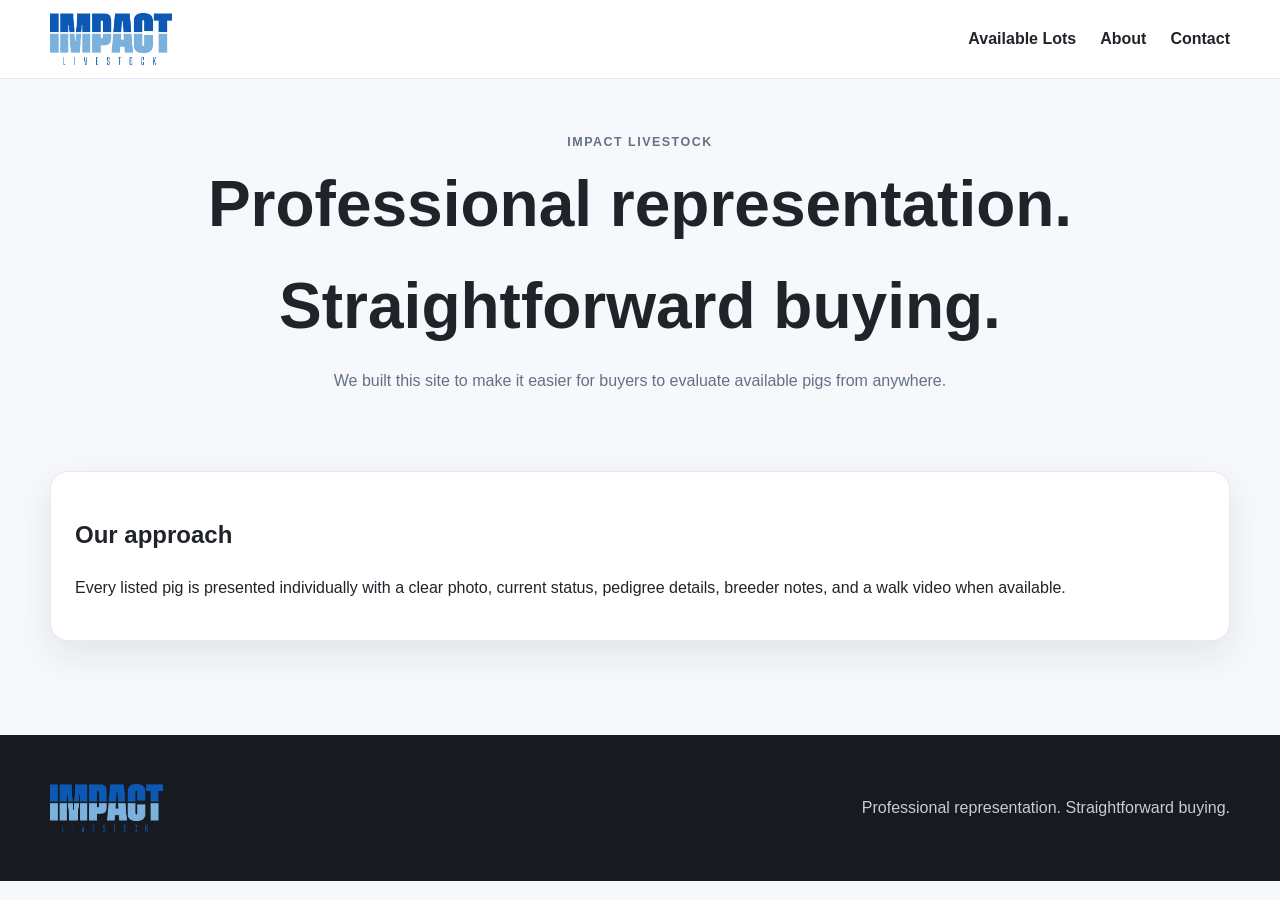
<file: about.html>
<!doctype html><html lang="en"><head><meta charset="utf-8"><meta name="viewport" content="width=device-width,initial-scale=1"><title>About | Impact Livestock</title><link rel="stylesheet" href="css/style.css"></head><body><header class="site-header"><div class="container nav"><a class="brand" href="index.html"><img src="images/logo.png" alt="Impact Livestock"></a><nav class="nav-links"><a href="pigs/index.html">Available Lots</a><a class="hide-mobile" href="about.html">About</a><a href="contact.html">Contact</a></nav></div></header><main><section class="page-header"><div class="container"><p class="eyebrow">Impact Livestock</p><h1>Professional representation. Straightforward buying.</h1><p>We built this site to make it easier for buyers to evaluate available pigs from anywhere.</p></div></section><section class="section"><div class="container"><div class="card"><h2>Our approach</h2><p>Every listed pig is presented individually with a clear photo, current status, pedigree details, breeder notes, and a walk video when available.</p></div></div></section></main><footer class="site-footer"><div class="container footer-grid"><img src="images/logo.png" alt="Impact Livestock"><p>Professional representation. Straightforward buying.</p></div></footer></body></html>
</file>
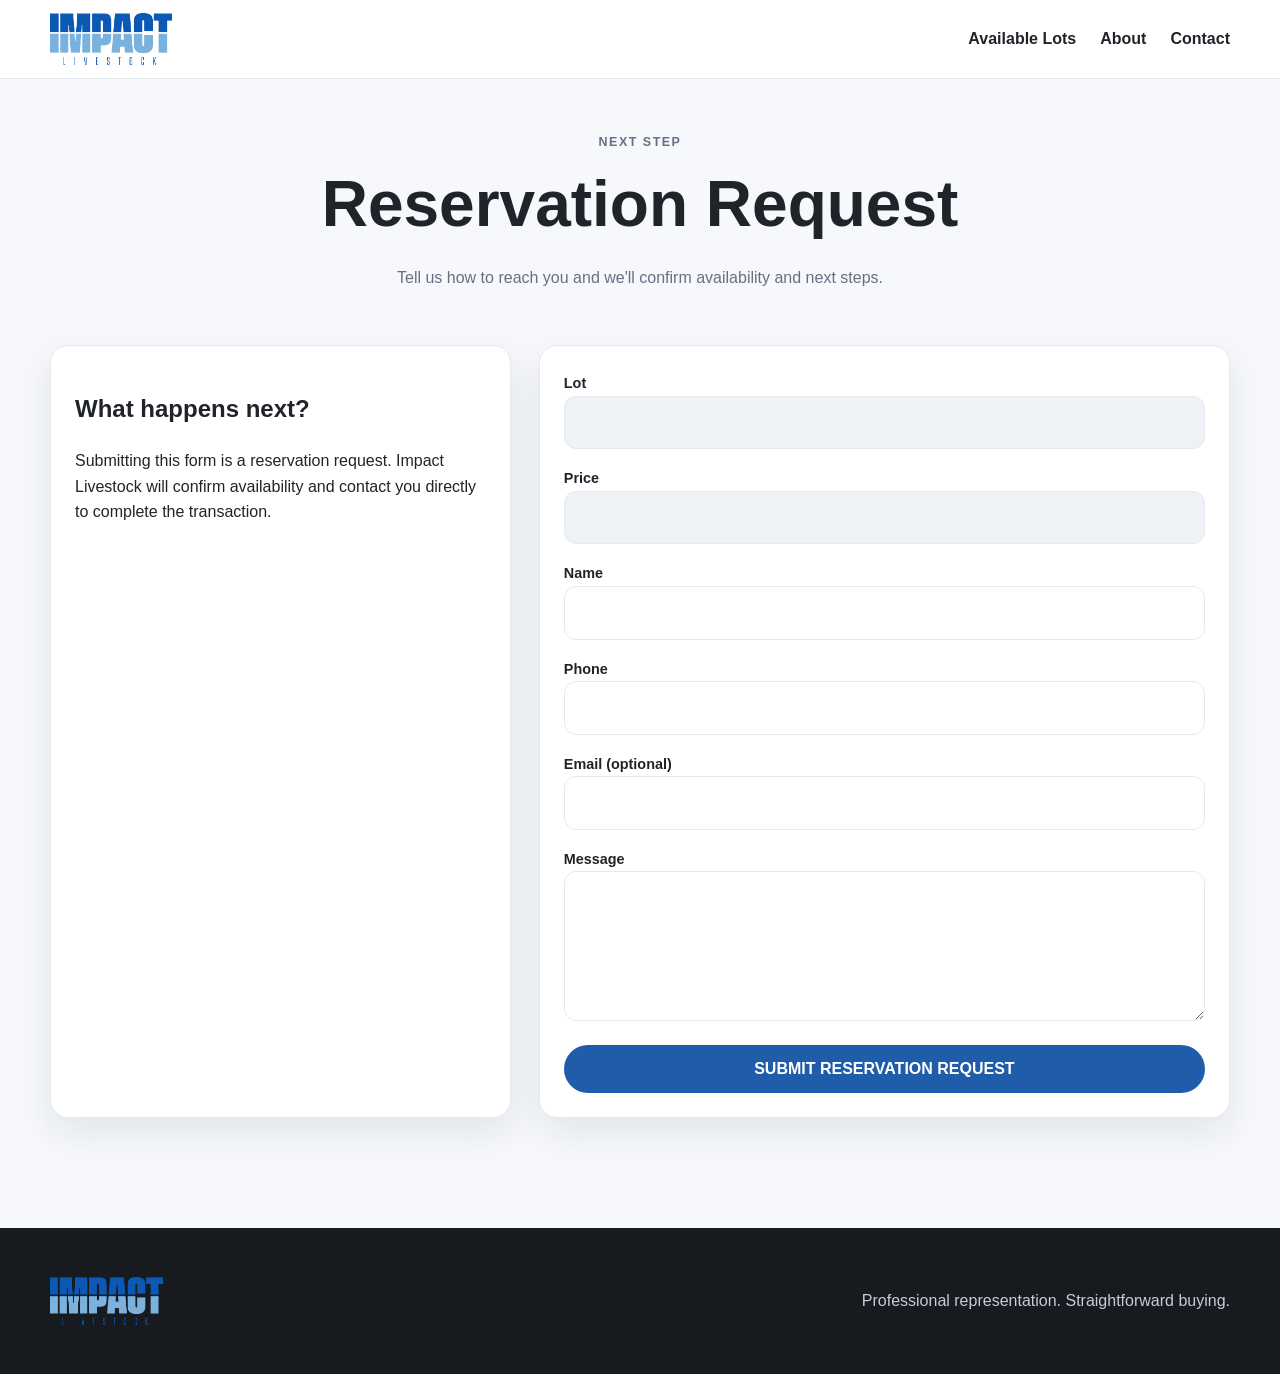
<file: contact.html>
<!doctype html><html lang="en"><head><meta charset="utf-8"><meta name="viewport" content="width=device-width,initial-scale=1"><title>Reserve | Impact Livestock</title><link rel="stylesheet" href="css/style.css"></head><body><header class="site-header"><div class="container nav"><a class="brand" href="index.html"><img src="images/logo.png" alt="Impact Livestock"></a><nav class="nav-links"><a href="pigs/index.html">Available Lots</a><a class="hide-mobile" href="about.html">About</a><a href="contact.html">Contact</a></nav></div></header><main><section class="page-header"><div class="container"><p class="eyebrow">Next step</p><h1>Reservation Request</h1><p id="contact-intro">Tell us how to reach you and we'll confirm availability and next steps.</p></div></section><section><div class="container contact-grid"><aside class="card"><h2>What happens next?</h2><p>Submitting this form is a reservation request. Impact Livestock will confirm availability and contact you directly to complete the transaction.</p></aside><div class="card"><form class="form-grid" id="interest-form"><div><label>Lot</label><input id="lot" name="lot" readonly></div><div><label>Price</label><input id="price" name="price" readonly></div><div><label>Name</label><input name="name" required></div><div><label>Phone</label><input name="phone" type="tel" required></div><div><label>Email (optional)</label><input name="email" type="email"></div><div><label>Message</label><textarea name="message"></textarea></div><button class="button full" id="submit-label" type="submit">SUBMIT RESERVATION REQUEST</button></form></div></div></section></main><footer class="site-footer"><div class="container footer-grid"><img src="images/logo.png" alt="Impact Livestock"><p>Professional representation. Straightforward buying.</p></div></footer><script src="js/main.js"></script></body></html>
</file>
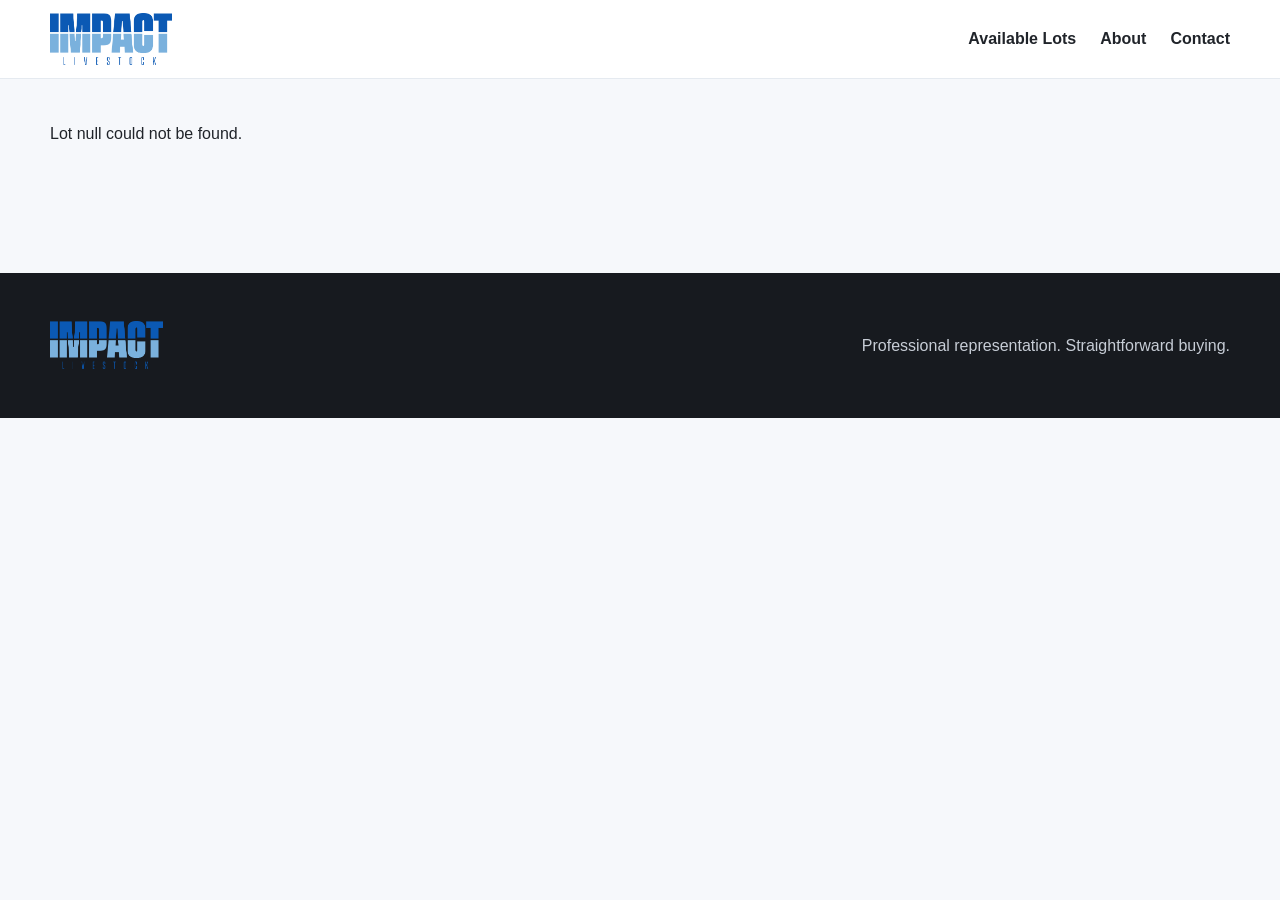
<file: pigs/tag.html>
<!doctype html><html lang="en"><head><meta charset="utf-8"><meta name="viewport" content="width=device-width,initial-scale=1"><title>Lot | Impact Livestock</title><link rel="stylesheet" href="../css/style.css"></head><body data-data-url="../data/pigs.json"><header class="site-header"><div class="container nav"><a class="brand" href="../index.html"><img src="../images/logo.png" alt="Impact Livestock"></a><nav class="nav-links"><a href="index.html">Available Lots</a><a class="hide-mobile" href="../about.html">About</a><a href="../contact.html">Contact</a></nav></div></header><main class="detail-shell"><div class="container" id="lot-detail"><div class="empty-state">Loading lot…</div></div></main><footer class="site-footer"><div class="container footer-grid"><img src="../images/logo.png" alt="Impact Livestock"><p>Professional representation. Straightforward buying.</p></div></footer><div class="sticky-cta" id="sticky-cta"></div><script src="../js/main.js"></script></body></html>
</file>
<file: css/style.css>
/* Impact Livestock V2.1 visual polish */
:root{--primary:#1F5DAA;--primary-dark:#184A88;--charcoal:#20242A;--muted:#667085;--surface:#fff;--background:#F6F8FB;--border:#E5EAF0;--success-bg:#E8F7ED;--success:#1E7A43;--pending-bg:#FFF4DA;--pending:#8A6200;--sold-bg:#F7E8E8;--sold:#922E2E;--shadow:0 14px 36px rgba(22,34,51,.09);--radius:18px;--max-width:1180px}
*{box-sizing:border-box}html{scroll-behavior:smooth}body{margin:0;font-family:-apple-system,BlinkMacSystemFont,"Segoe UI",Roboto,Helvetica,Arial,sans-serif;color:var(--charcoal);background:var(--background);line-height:1.6}img,video{max-width:100%;display:block}a{text-decoration:none;color:inherit}button,input,textarea{font:inherit}.container{width:min(calc(100% - 32px),var(--max-width));margin:0 auto}
.site-header{position:sticky;top:0;z-index:50;background:rgba(255,255,255,.96);border-bottom:1px solid var(--border);backdrop-filter:blur(10px)}.nav{min-height:78px;display:flex;align-items:center;justify-content:space-between;gap:24px}.brand img{height:52px}.nav-links{display:flex;gap:24px;font-weight:700}.nav-links a:hover{color:var(--primary)}
.button{display:inline-flex;align-items:center;justify-content:center;min-height:48px;padding:0 24px;border:0;border-radius:999px;background:var(--primary);color:#fff;font-weight:900;cursor:pointer}.button:hover{background:var(--primary-dark)}.button.secondary{background:#fff;color:var(--primary);border:1px solid var(--border)}.button.full{width:100%}
.hero{padding:50px 0 34px}.hero-grid{display:grid;grid-template-columns:.9fr 1.1fr;gap:44px;align-items:center}.eyebrow{color:var(--primary);font-weight:900;text-transform:uppercase;letter-spacing:.12em;font-size:.78rem;margin:0 0 12px}.hero h1{font-size:clamp(2.5rem,6vw,4.6rem);line-height:1.02;margin:0 0 20px}.hero p{font-size:1.15rem;color:var(--muted);margin:0 0 28px}.hero-media{border-radius:26px;overflow:hidden;background:#111;box-shadow:var(--shadow);border:1px solid var(--border)}.hero-video{width:100%;aspect-ratio:16/9;object-fit:cover;background:#111}
.section{padding:54px 0}.feature-grid{display:grid;grid-template-columns:repeat(4,1fr);gap:18px}.feature,.card{background:#fff;border:1px solid var(--border);border-radius:var(--radius);padding:24px;box-shadow:var(--shadow)}.feature p{color:var(--muted);margin:0}
.page-header{padding:54px 0 24px;text-align:center}.page-header h1{font-size:clamp(2.2rem,5vw,4rem);margin:0 0 10px}.page-header p{max-width:760px;margin:0 auto;color:var(--muted)}
.catalog{padding:28px 0 70px}.pig-grid{display:grid;grid-template-columns:repeat(3,1fr);gap:24px}.pig-card{background:#fff;border:1px solid var(--border);border-radius:var(--radius);overflow:hidden;box-shadow:var(--shadow)}.pig-card.pending-card{border:2px solid #E8C968}.pig-card.sold-card{border:2px solid #D9A7A7}.pig-card-media{position:relative;aspect-ratio:4/3;background:#EDF1F6}.pig-card-media img{width:100%;height:100%;object-fit:cover}.pig-card.pending-card img{filter:saturate(.65)}.pig-card.sold-card img{filter:grayscale(.7);opacity:.72}.status-overlay{position:absolute;inset:0;display:flex;align-items:center;justify-content:center}.status-overlay span{background:rgba(32,36,42,.86);color:#fff;font-size:1.45rem;font-weight:950;letter-spacing:.08em;padding:12px 20px;border-radius:999px}.video-pill{position:absolute;right:12px;bottom:12px;background:rgba(32,36,42,.86);color:#fff;border-radius:999px;padding:7px 11px;font-size:.78rem;font-weight:800}.pig-card-content{padding:22px}.pig-card-meta,.pig-card-copy{color:var(--muted)}.pig-card-price{font-size:1.3rem;font-weight:950;margin:0 0 12px}.badge{display:inline-flex;border-radius:999px;padding:6px 11px;font-size:.76rem;font-weight:900;text-transform:uppercase;margin-bottom:12px}.badge.available{background:var(--success-bg);color:var(--success)}.badge.pending{background:var(--pending-bg);color:var(--pending)}.badge.sold{background:var(--sold-bg);color:var(--sold)}
.detail-shell{padding:42px 0 86px}.detail-grid{display:grid;grid-template-columns:1.15fr .85fr;gap:32px;align-items:start}.detail-media,.detail-panel{background:#fff;border:1px solid var(--border);border-radius:var(--radius);box-shadow:var(--shadow);overflow:hidden}.detail-media img{width:100%;aspect-ratio:4/3;object-fit:cover}.video-wrap{padding:18px}.video-frame{width:100%;aspect-ratio:16/9;border:0;border-radius:14px}.no-video{padding:34px;text-align:center;background:#F3F5F8;color:var(--muted);border-radius:14px}.detail-panel{padding:28px;position:sticky;top:100px}.quick-facts{display:grid;grid-template-columns:1fr 1fr;gap:12px;padding:20px 0;border-top:1px solid var(--border);border-bottom:1px solid var(--border)}.fact-wide{grid-column:1/-1}.fact span{display:block;color:var(--muted);font-size:.78rem;text-transform:uppercase;font-weight:800}.price{font-size:1.65rem;font-weight:950;margin:20px 0 10px}.status-explainer{padding:14px 16px;border-radius:14px;margin:0 0 18px;font-weight:700}.status-explainer.pending{background:var(--pending-bg);color:var(--pending)}.status-explainer.sold{background:var(--sold-bg);color:var(--sold)}
.contact-grid{display:grid;grid-template-columns:.8fr 1.2fr;gap:28px;padding:30px 0 70px}.form-grid{display:grid;gap:16px}label{font-weight:800;font-size:.9rem}input,textarea{width:100%;border:1px solid var(--border);border-radius:12px;padding:13px 14px;background:#fff}input[readonly]{background:#EEF1F5;color:#596270;font-weight:800}textarea{min-height:150px}
.site-footer{margin-top:40px;background:#171A1F;color:#fff;padding:44px 0}.footer-grid{display:flex;justify-content:space-between;align-items:center}.site-footer img{height:48px}.site-footer p{color:#C7CDD6}.sticky-cta{display:none}
@media(max-width:900px){.hero-grid,.detail-grid,.contact-grid{grid-template-columns:1fr}.feature-grid{grid-template-columns:1fr 1fr}.pig-grid{grid-template-columns:1fr 1fr}.detail-panel{position:static}}
@media(max-width:640px){.nav-links .hide-mobile{display:none}.brand img{height:42px}.hero{padding:30px 0 18px}.feature-grid,.pig-grid{grid-template-columns:1fr}.footer-grid{flex-direction:column;text-align:center}.sticky-cta{display:block;position:fixed;left:0;right:0;bottom:0;z-index:80;padding:10px 12px;background:rgba(255,255,255,.97);border-top:1px solid var(--border)}body.has-sticky-cta{padding-bottom:74px}}
.home-sticky-cta{
  position:fixed;
  left:0;
  right:0;
  bottom:0;
  z-index:90;
  padding:10px 14px calc(10px + env(safe-area-inset-bottom));
  background:rgba(255,255,255,.96);
  border-top:1px solid var(--border);
  backdrop-filter:blur(10px);
}

body{
  padding-bottom:76px;
}

@media(min-width:901px){
  .home-sticky-cta{
    left:50%;
    right:auto;
    transform:translateX(-50%);
    width:420px;
    bottom:18px;
    border:1px solid var(--border);
    border-radius:999px;
    padding:8px;
    box-shadow:var(--shadow);
  }

  body{
    padding-bottom:0;
  }
}
</file>
